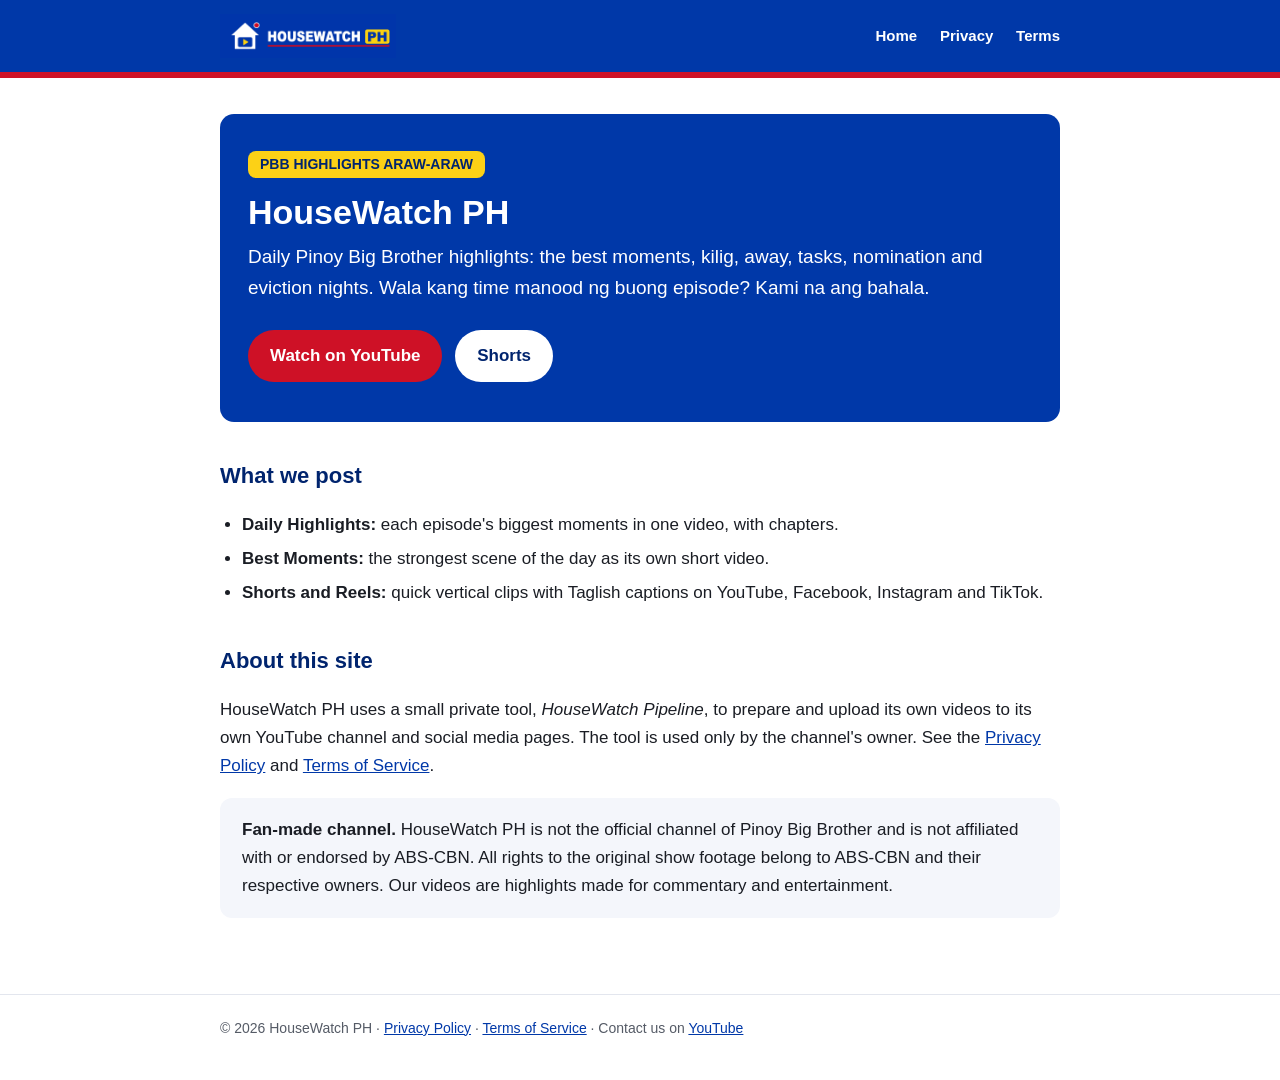
<file: index.html>
<!doctype html>
<html lang="en">
<head>
  <meta charset="utf-8">
  <meta name="viewport" content="width=device-width, initial-scale=1">
  <title>HouseWatch PH</title>
  <meta name="description" content="HouseWatch PH: fan-made daily highlights of Pinoy Big Brother.">
  <link rel="icon" href="icon.png">
  <link rel="stylesheet" href="style.css">
</head>
<body>
  <header>
    <div class="bar">
      <a class="brand" href="index.html"><img src="wordmark.png" alt="HouseWatch PH"></a>
      <nav>
        <a href="index.html">Home</a>
        <a href="privacy.html">Privacy</a>
        <a href="terms.html">Terms</a>
      </nav>
    </div>
  </header>

  <main>
    <section class="hero">
      <span class="tag">PBB HIGHLIGHTS ARAW-ARAW</span>
      <h1>HouseWatch PH</h1>
      <p>Daily Pinoy Big Brother highlights: the best moments, kilig, away, tasks, nomination and eviction nights. Wala kang time manood ng buong episode? Kami na ang bahala.</p>
      <a class="button" href="https://www.youtube.com/@housewatchph">Watch on YouTube</a>
      <a class="button secondary" href="https://www.youtube.com/@housewatchph/shorts">Shorts</a>
    </section>

    <h2>What we post</h2>
    <ul>
      <li><strong>Daily Highlights:</strong> each episode's biggest moments in one video, with chapters.</li>
      <li><strong>Best Moments:</strong> the strongest scene of the day as its own short video.</li>
      <li><strong>Shorts and Reels:</strong> quick vertical clips with Taglish captions on YouTube, Facebook, Instagram and TikTok.</li>
    </ul>

    <h2>About this site</h2>
    <p>HouseWatch PH uses a small private tool, <em>HouseWatch Pipeline</em>, to prepare and upload its own videos to its own YouTube channel and social media pages. The tool is used only by the channel's owner. See the <a href="privacy.html">Privacy Policy</a> and <a href="terms.html">Terms of Service</a>.</p>

    <div class="card">
      <strong>Fan-made channel.</strong> HouseWatch PH is not the official channel of Pinoy Big Brother and is not affiliated with or endorsed by ABS-CBN. All rights to the original show footage belong to ABS-CBN and their respective owners. Our videos are highlights made for commentary and entertainment.
    </div>
  </main>

  <footer>
    <div class="bar">
      © 2026 HouseWatch PH · <a href="privacy.html">Privacy Policy</a> · <a href="terms.html">Terms of Service</a> · Contact us on <a href="https://www.youtube.com/@housewatchph">YouTube</a>
    </div>
  </footer>
</body>
</html>
</file>
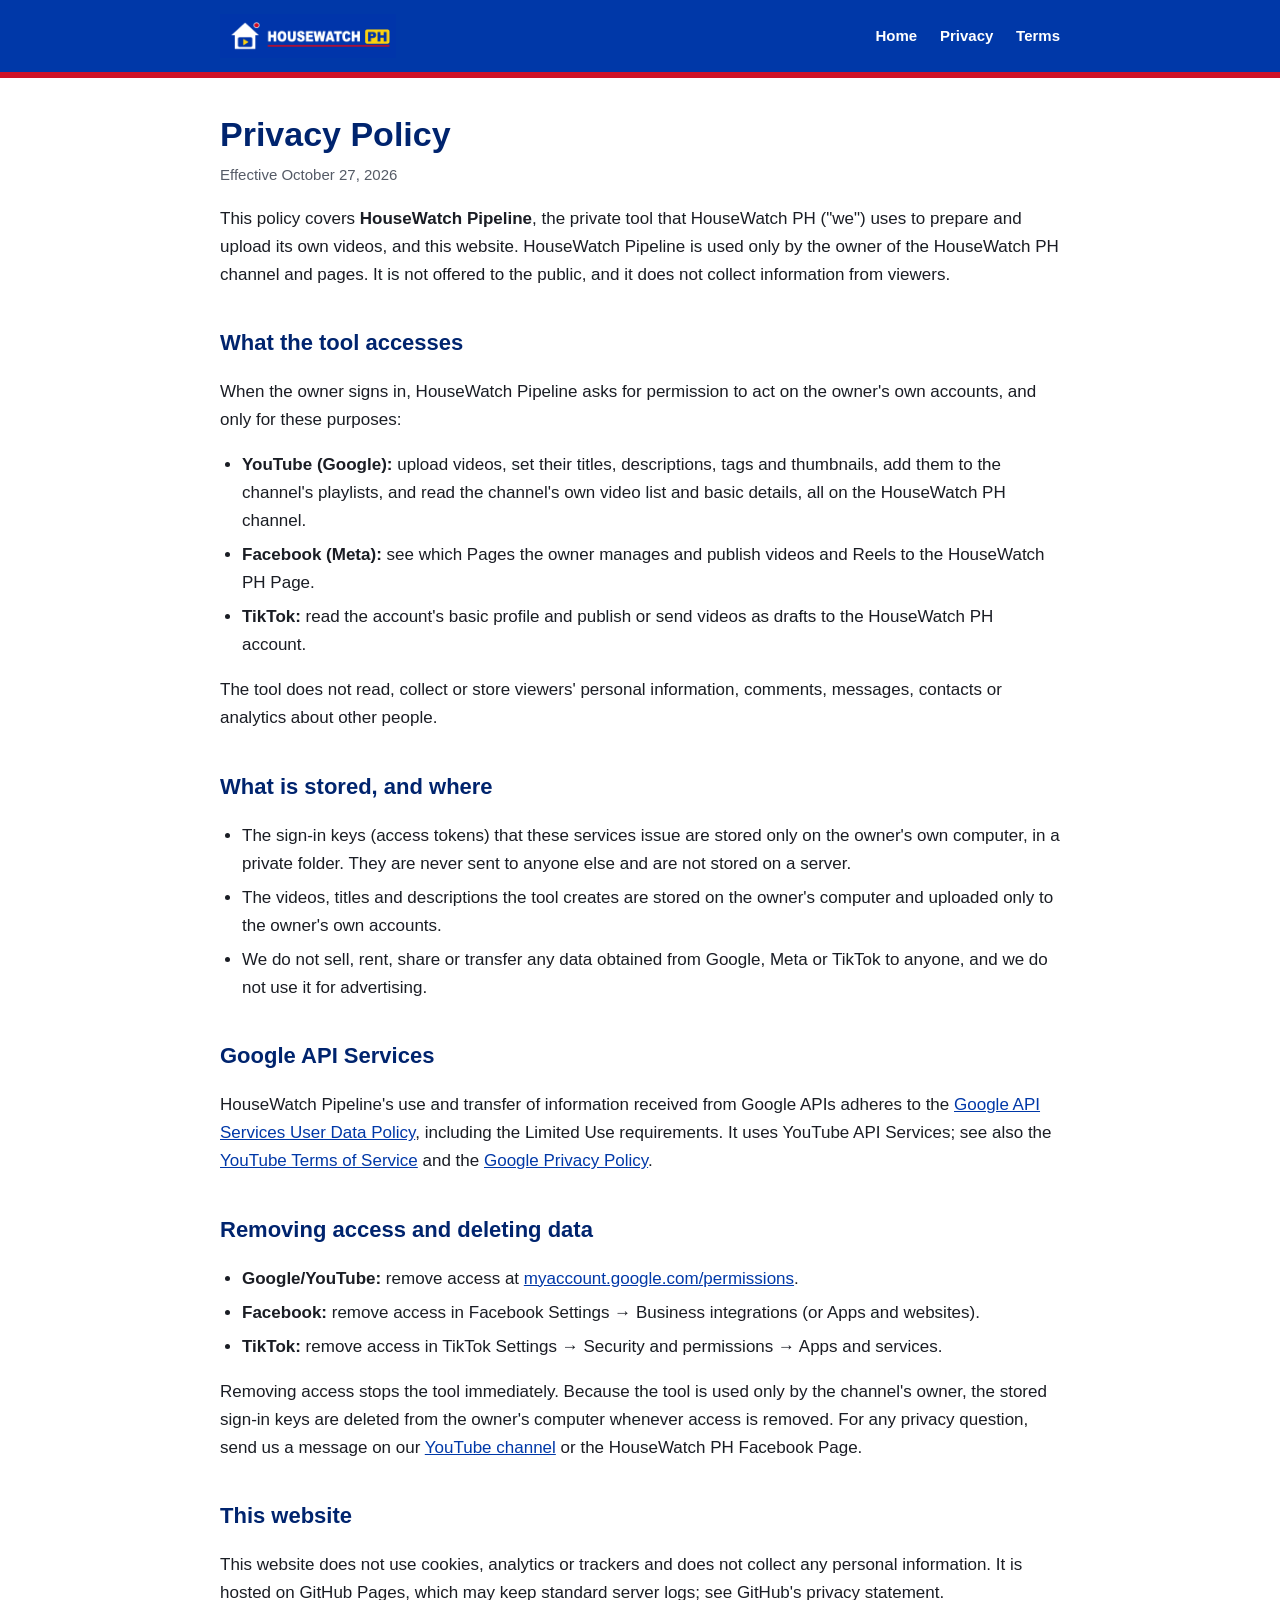
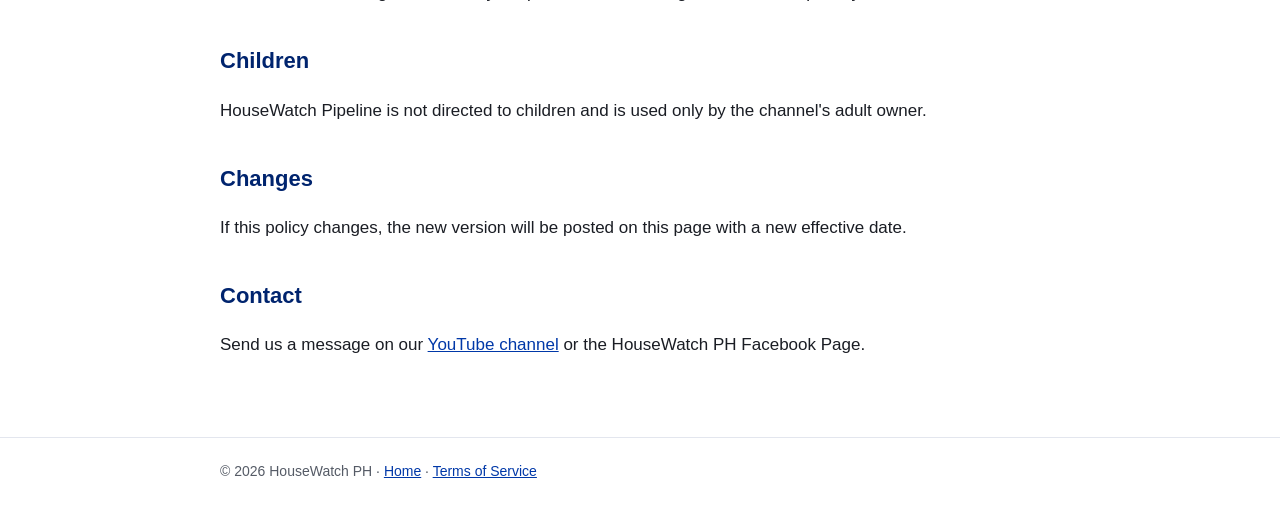
<file: privacy.html>
<!doctype html>
<html lang="en">
<head>
  <meta charset="utf-8">
  <meta name="viewport" content="width=device-width, initial-scale=1">
  <title>Privacy Policy · HouseWatch PH</title>
  <link rel="icon" href="icon.png">
  <link rel="stylesheet" href="style.css">
</head>
<body>
  <header>
    <div class="bar">
      <a class="brand" href="index.html"><img src="wordmark.png" alt="HouseWatch PH"></a>
      <nav>
        <a href="index.html">Home</a>
        <a href="privacy.html">Privacy</a>
        <a href="terms.html">Terms</a>
      </nav>
    </div>
  </header>

  <main>
    <h1>Privacy Policy</h1>
    <p class="updated">Effective October 27, 2026</p>

    <p>This policy covers <strong>HouseWatch Pipeline</strong>, the private tool that HouseWatch PH ("we") uses to prepare and upload its own videos, and this website. HouseWatch Pipeline is used only by the owner of the HouseWatch PH channel and pages. It is not offered to the public, and it does not collect information from viewers.</p>

    <h2>What the tool accesses</h2>
    <p>When the owner signs in, HouseWatch Pipeline asks for permission to act on the owner's own accounts, and only for these purposes:</p>
    <ul>
      <li><strong>YouTube (Google):</strong> upload videos, set their titles, descriptions, tags and thumbnails, add them to the channel's playlists, and read the channel's own video list and basic details, all on the HouseWatch PH channel.</li>
      <li><strong>Facebook (Meta):</strong> see which Pages the owner manages and publish videos and Reels to the HouseWatch PH Page.</li>
      <li><strong>TikTok:</strong> read the account's basic profile and publish or send videos as drafts to the HouseWatch PH account.</li>
    </ul>
    <p>The tool does not read, collect or store viewers' personal information, comments, messages, contacts or analytics about other people.</p>

    <h2>What is stored, and where</h2>
    <ul>
      <li>The sign-in keys (access tokens) that these services issue are stored only on the owner's own computer, in a private folder. They are never sent to anyone else and are not stored on a server.</li>
      <li>The videos, titles and descriptions the tool creates are stored on the owner's computer and uploaded only to the owner's own accounts.</li>
      <li>We do not sell, rent, share or transfer any data obtained from Google, Meta or TikTok to anyone, and we do not use it for advertising.</li>
    </ul>

    <h2>Google API Services</h2>
    <p>HouseWatch Pipeline's use and transfer of information received from Google APIs adheres to the <a href="https://developers.google.com/terms/api-services-user-data-policy">Google API Services User Data Policy</a>, including the Limited Use requirements. It uses YouTube API Services; see also the <a href="https://www.youtube.com/t/terms">YouTube Terms of Service</a> and the <a href="https://policies.google.com/privacy">Google Privacy Policy</a>.</p>

    <h2>Removing access and deleting data</h2>
    <ul>
      <li><strong>Google/YouTube:</strong> remove access at <a href="https://myaccount.google.com/permissions">myaccount.google.com/permissions</a>.</li>
      <li><strong>Facebook:</strong> remove access in Facebook Settings → Business integrations (or Apps and websites).</li>
      <li><strong>TikTok:</strong> remove access in TikTok Settings → Security and permissions → Apps and services.</li>
    </ul>
    <p>Removing access stops the tool immediately. Because the tool is used only by the channel's owner, the stored sign-in keys are deleted from the owner's computer whenever access is removed. For any privacy question, send us a message on our <a href="https://www.youtube.com/@housewatchph">YouTube channel</a> or the HouseWatch PH Facebook Page.</p>

    <h2>This website</h2>
    <p>This website does not use cookies, analytics or trackers and does not collect any personal information. It is hosted on GitHub Pages, which may keep standard server logs; see GitHub's privacy statement.</p>

    <h2>Children</h2>
    <p>HouseWatch Pipeline is not directed to children and is used only by the channel's adult owner.</p>

    <h2>Changes</h2>
    <p>If this policy changes, the new version will be posted on this page with a new effective date.</p>

    <h2>Contact</h2>
    <p>Send us a message on our <a href="https://www.youtube.com/@housewatchph">YouTube channel</a> or the HouseWatch PH Facebook Page.</p>
  </main>

  <footer>
    <div class="bar">© 2026 HouseWatch PH · <a href="index.html">Home</a> · <a href="terms.html">Terms of Service</a></div>
  </footer>
</body>
</html>
</file>
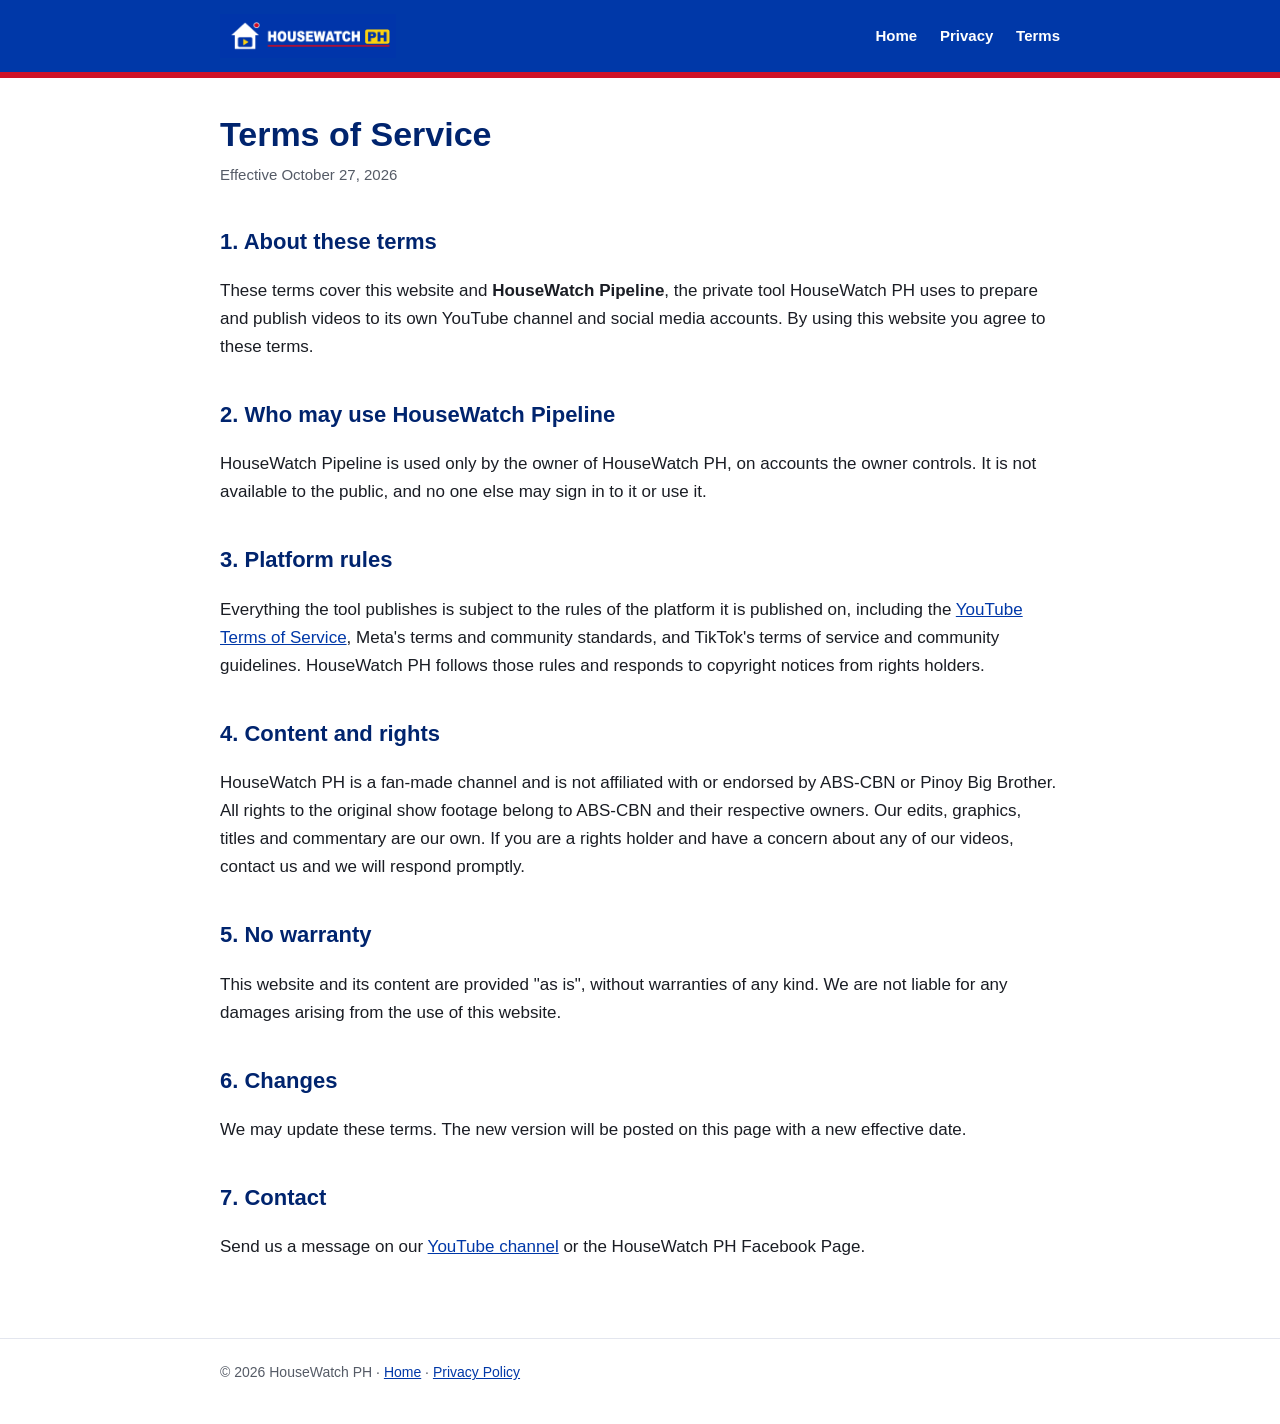
<file: terms.html>
<!doctype html>
<html lang="en">
<head>
  <meta charset="utf-8">
  <meta name="viewport" content="width=device-width, initial-scale=1">
  <title>Terms of Service · HouseWatch PH</title>
  <link rel="icon" href="icon.png">
  <link rel="stylesheet" href="style.css">
</head>
<body>
  <header>
    <div class="bar">
      <a class="brand" href="index.html"><img src="wordmark.png" alt="HouseWatch PH"></a>
      <nav>
        <a href="index.html">Home</a>
        <a href="privacy.html">Privacy</a>
        <a href="terms.html">Terms</a>
      </nav>
    </div>
  </header>

  <main>
    <h1>Terms of Service</h1>
    <p class="updated">Effective October 27, 2026</p>

    <h2>1. About these terms</h2>
    <p>These terms cover this website and <strong>HouseWatch Pipeline</strong>, the private tool HouseWatch PH uses to prepare and publish videos to its own YouTube channel and social media accounts. By using this website you agree to these terms.</p>

    <h2>2. Who may use HouseWatch Pipeline</h2>
    <p>HouseWatch Pipeline is used only by the owner of HouseWatch PH, on accounts the owner controls. It is not available to the public, and no one else may sign in to it or use it.</p>

    <h2>3. Platform rules</h2>
    <p>Everything the tool publishes is subject to the rules of the platform it is published on, including the <a href="https://www.youtube.com/t/terms">YouTube Terms of Service</a>, Meta's terms and community standards, and TikTok's terms of service and community guidelines. HouseWatch PH follows those rules and responds to copyright notices from rights holders.</p>

    <h2>4. Content and rights</h2>
    <p>HouseWatch PH is a fan-made channel and is not affiliated with or endorsed by ABS-CBN or Pinoy Big Brother. All rights to the original show footage belong to ABS-CBN and their respective owners. Our edits, graphics, titles and commentary are our own. If you are a rights holder and have a concern about any of our videos, contact us and we will respond promptly.</p>

    <h2>5. No warranty</h2>
    <p>This website and its content are provided "as is", without warranties of any kind. We are not liable for any damages arising from the use of this website.</p>

    <h2>6. Changes</h2>
    <p>We may update these terms. The new version will be posted on this page with a new effective date.</p>

    <h2>7. Contact</h2>
    <p>Send us a message on our <a href="https://www.youtube.com/@housewatchph">YouTube channel</a> or the HouseWatch PH Facebook Page.</p>
  </main>

  <footer>
    <div class="bar">© 2026 HouseWatch PH · <a href="index.html">Home</a> · <a href="privacy.html">Privacy Policy</a></div>
  </footer>
</body>
</html>
</file>
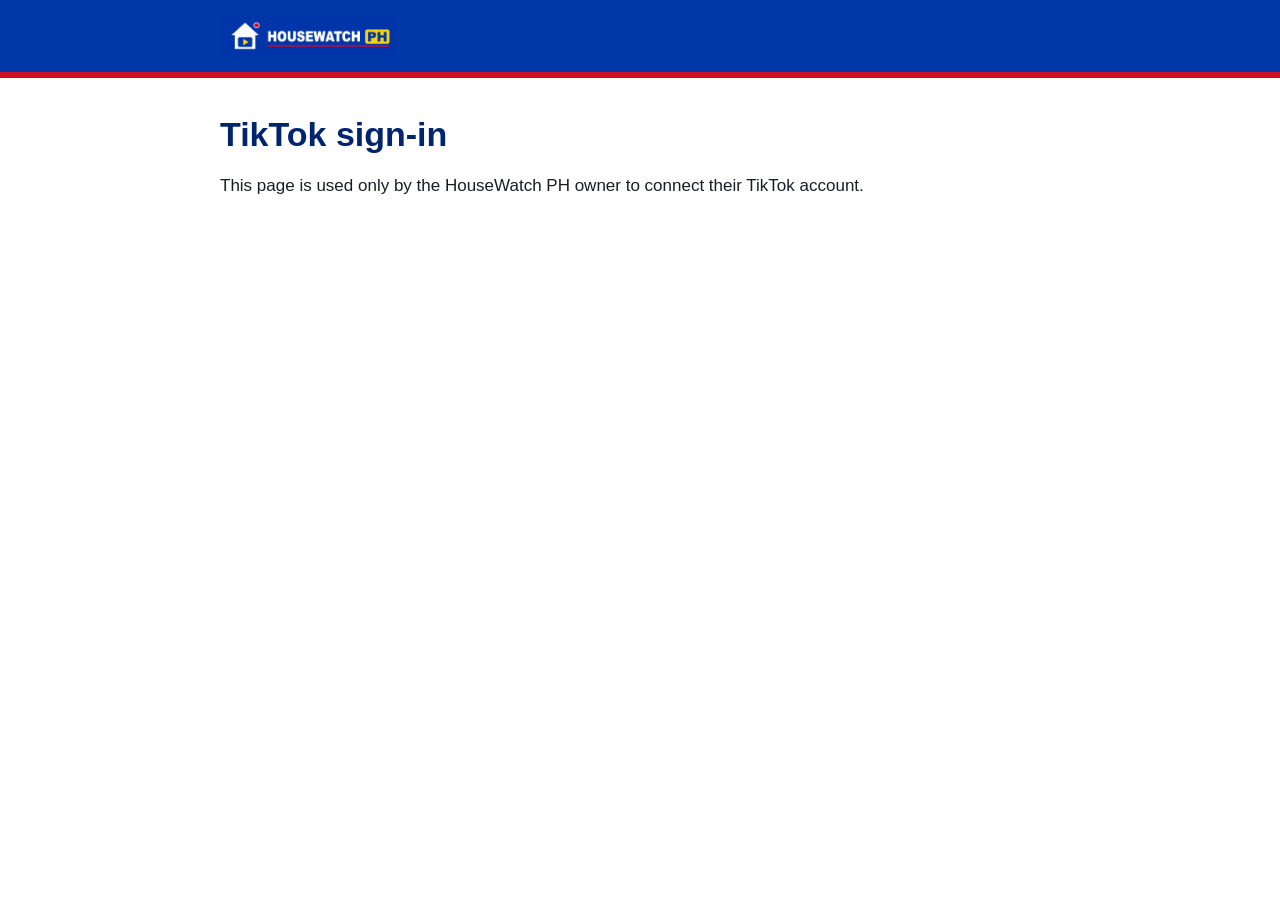
<file: tiktok-callback.html>
<!doctype html>
<html lang="en">
<head>
  <meta charset="utf-8">
  <meta name="viewport" content="width=device-width, initial-scale=1">
  <meta name="robots" content="noindex">
  <title>TikTok Sign-in · HouseWatch PH</title>
  <link rel="icon" href="icon.png">
  <link rel="stylesheet" href="style.css">
  <style>
    .code { font-family: ui-monospace, Menlo, monospace; font-size: 15px; word-break: break-all;
            background: var(--panel); border-radius: 10px; padding: 14px 16px; margin: 12px 0; }
    .err { color: var(--red); }
  </style>
</head>
<body>
  <header>
    <div class="bar">
      <a class="brand" href="index.html"><img src="wordmark.png" alt="HouseWatch PH"></a>
    </div>
  </header>
  <main>
    <h1>TikTok sign-in</h1>
    <!-- TikTok sends the owner back here after they approve HouseWatch Pipeline. The page only shows the
         one-time code so it can be pasted into the pipeline on the owner's computer. Nothing is stored or sent. -->
    <div id="ok" hidden>
      <p>Copy this code and paste it into the terminal where <code>hw tiktok-auth</code> is waiting:</p>
      <div class="code" id="code"></div>
      <a class="button" href="#" id="copy">Copy code</a>
      <p class="updated">The code works once and expires in a few minutes. You can close this page afterwards.</p>
    </div>
    <div id="fail" hidden>
      <p class="err">TikTok didn't return a code: <span id="reason"></span></p>
      <p>Go back to the terminal and run <code>hw tiktok-auth</code> again.</p>
    </div>
    <p id="none">This page is used only by the HouseWatch PH owner to connect their TikTok account.</p>
  </main>
  <script>
    const q = new URLSearchParams(location.search);
    const code = q.get('code');
    if (code) {
      document.getElementById('none').hidden = true;
      document.getElementById('ok').hidden = false;
      document.getElementById('code').textContent = code + (q.get('state') ? ' ' + q.get('state') : '');
      document.getElementById('copy').onclick = (e) => {
        e.preventDefault();
        navigator.clipboard.writeText(document.getElementById('code').textContent)
          .then(() => { e.target.textContent = 'Copied'; });
      };
    } else if (q.get('error')) {
      document.getElementById('none').hidden = true;
      document.getElementById('fail').hidden = false;
      document.getElementById('reason').textContent = q.get('error_description') || q.get('error');
    }
  </script>
</body>
</html>
</file>
<file: style.css>
:root {
  --blue: #0038A8;
  --blue-dark: #00246E;
  --red: #CE1126;
  --yellow: #FCD116;
  --text: #1a1d24;
  --muted: #555b66;
  --bg: #ffffff;
  --panel: #f4f6fb;
}

* { box-sizing: border-box; }

body {
  margin: 0;
  font-family: -apple-system, BlinkMacSystemFont, "Segoe UI", Roboto, Helvetica, Arial, sans-serif;
  font-size: 17px;
  line-height: 1.65;
  color: var(--text);
  background: var(--bg);
}

header {
  background: var(--blue);
  border-bottom: 6px solid var(--red);
}

header .bar {
  max-width: 880px;
  margin: 0 auto;
  padding: 14px 20px;
  display: flex;
  align-items: center;
  justify-content: space-between;
  gap: 16px;
}

header a.brand img { height: 44px; display: block; }

nav a {
  color: #fff;
  text-decoration: none;
  font-weight: 600;
  margin-left: 18px;
  font-size: 15px;
}
nav a:hover { color: var(--yellow); }

main {
  max-width: 880px;
  margin: 0 auto;
  padding: 36px 20px 60px;
}

h1 { font-size: 34px; line-height: 1.2; margin: 0 0 8px; color: var(--blue-dark); }
h2 { font-size: 22px; margin: 36px 0 8px; color: var(--blue-dark); }
.updated { color: var(--muted); font-size: 15px; margin-top: 0; }

.hero {
  background: var(--blue);
  color: #fff;
  border-radius: 14px;
  padding: 36px 28px;
  margin-bottom: 28px;
}
.hero h1 { color: #fff; }
.hero p { font-size: 19px; margin: 8px 0 22px; }
.hero .tag {
  display: inline-block;
  background: var(--yellow);
  color: var(--blue-dark);
  font-weight: 800;
  border-radius: 8px;
  padding: 2px 12px;
  font-size: 14px;
  margin-bottom: 14px;
}

.button {
  display: inline-block;
  background: var(--red);
  color: #fff;
  text-decoration: none;
  font-weight: 700;
  padding: 12px 22px;
  border-radius: 999px;
  margin: 4px 8px 4px 0;
}
.button.secondary { background: #fff; color: var(--blue-dark); }

.card {
  background: var(--panel);
  border-radius: 12px;
  padding: 18px 22px;
  margin: 16px 0;
}

ul { padding-left: 22px; }
li { margin: 6px 0; }
a { color: var(--blue); }

footer {
  border-top: 1px solid #e3e6ee;
  color: var(--muted);
  font-size: 14px;
}
footer .bar {
  max-width: 880px;
  margin: 0 auto;
  padding: 22px 20px 40px;
}

@media (max-width: 600px) {
  header .bar { flex-direction: column; align-items: flex-start; }
  nav a { margin: 0 16px 0 0; }
  h1 { font-size: 28px; }
}
</file>
